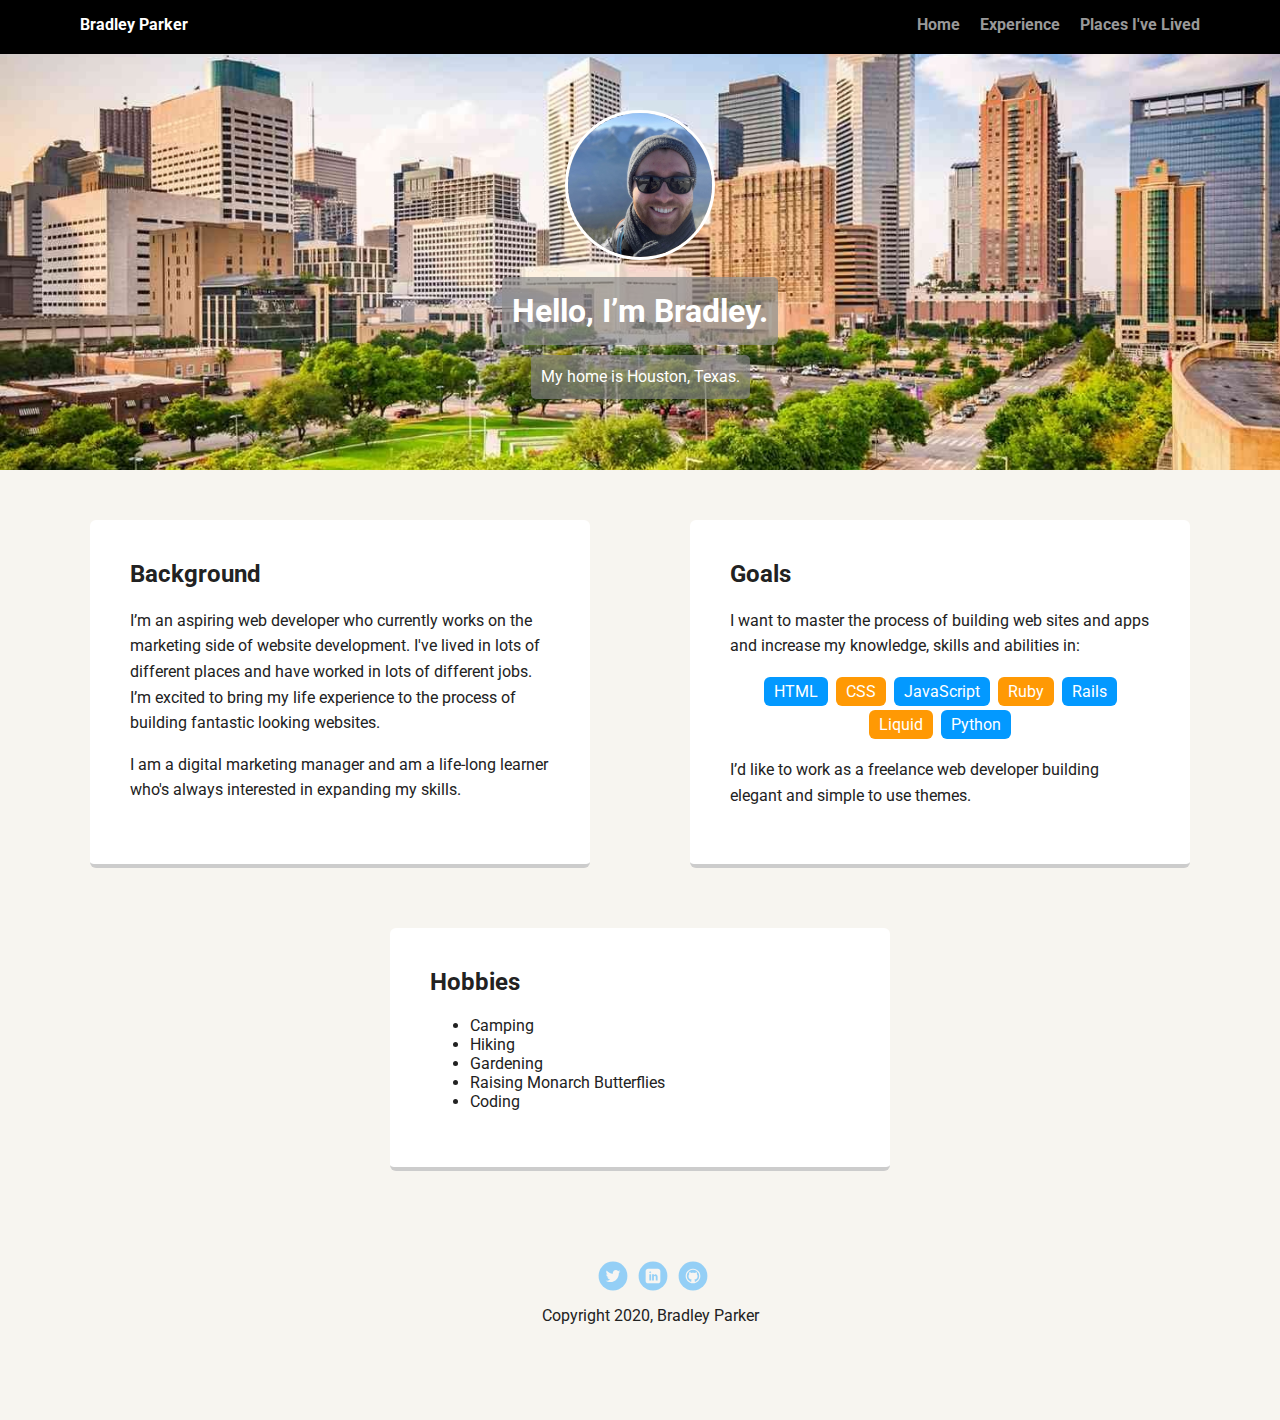
<file: index.html>
<!doctype html>
<html lang="en">
<head>
  <meta charset="utf-8">
  <title>Bradley Parker's Profile</title>
  <meta name="viewport" content="width=device-width, initial-scale=1.0">
  <link rel="stylesheet" href="styles.css">
  <link href="https://fonts.googleapis.com/css?family=Muli%7CRoboto:400,300,500,700,900" rel="stylesheet"></head>
  <body>

    <nav class="main-nav">
        <ul class="nav">
          <li class="name">Bradley Parker</li>
          <li><a href="index.html">Home</a></li>
          <li><a href="experience.html">Experience</a></li>
          <li><a href="places.html">Places I&apos;ve Lived</a></li>
        </ul>
    </nav>

    <header>
      <img src="images/IMG_0918.jpeg" alt="Bradley Parker at Banff" class="profile-image">
      <h1 class="tag name">Hello, I’m Bradley.</h1>
      <p class="tag location">My home is Houston, Texas.</p>
    </header>

    <main class="flex">
      <section class="card">
        <h2>Background</h2>
        <p>I’m an aspiring web developer who currently works on the marketing side of website development. I've lived in lots of different places and have worked in lots of different jobs. I’m excited to bring my life experience to the process of building fantastic looking websites.</p>
        <p>I am a digital marketing manager and am a life-long learner who's always interested in expanding my skills.</p>
      </section>

      <section class="card">
        <h2>Goals</h2>
        <p>I want to master the process of building web sites and apps and increase my knowledge, skills and abilities in:</p>
        <ul class="skills">
          <li>HTML</li>
          <li>CSS</li>
          <li>JavaScript</li>
          <li>Ruby</li>
          <li>Rails</li>
          <li>Liquid</li>
          <li>Python</li>
        </ul>
        <p>I’d like to work as a freelance web developer building elegant and simple to use themes.</p>
      </section>

      <section class="card">
        <h2>Hobbies</h2>
        <ul>
          <li>Camping</li>
          <li>Hiking</li>
          <li>Gardening</li>
          <li>Raising Monarch Butterflies</li>
          <li>Coding</li>
        </ul>
      </section>

    </main>
    <footer>
      <ul>
        <li><a href="https://twitter.com/parkerbradley93" class="social twitter" target="_blank">Twitter</a></li>
        <li><a href="https://www.linkedin.com/in/bradleydparker/" class="social linkedin" target="_blank">LinkedIn</a></li>
        <li><a href="https://github.com/parkerbradley" class="social github" target="_blank">Github</a></li>
      </ul>
      <p class="copyright">Copyright 2020, Bradley Parker</p>
    </footer>
  </body>
  </html>
</file>
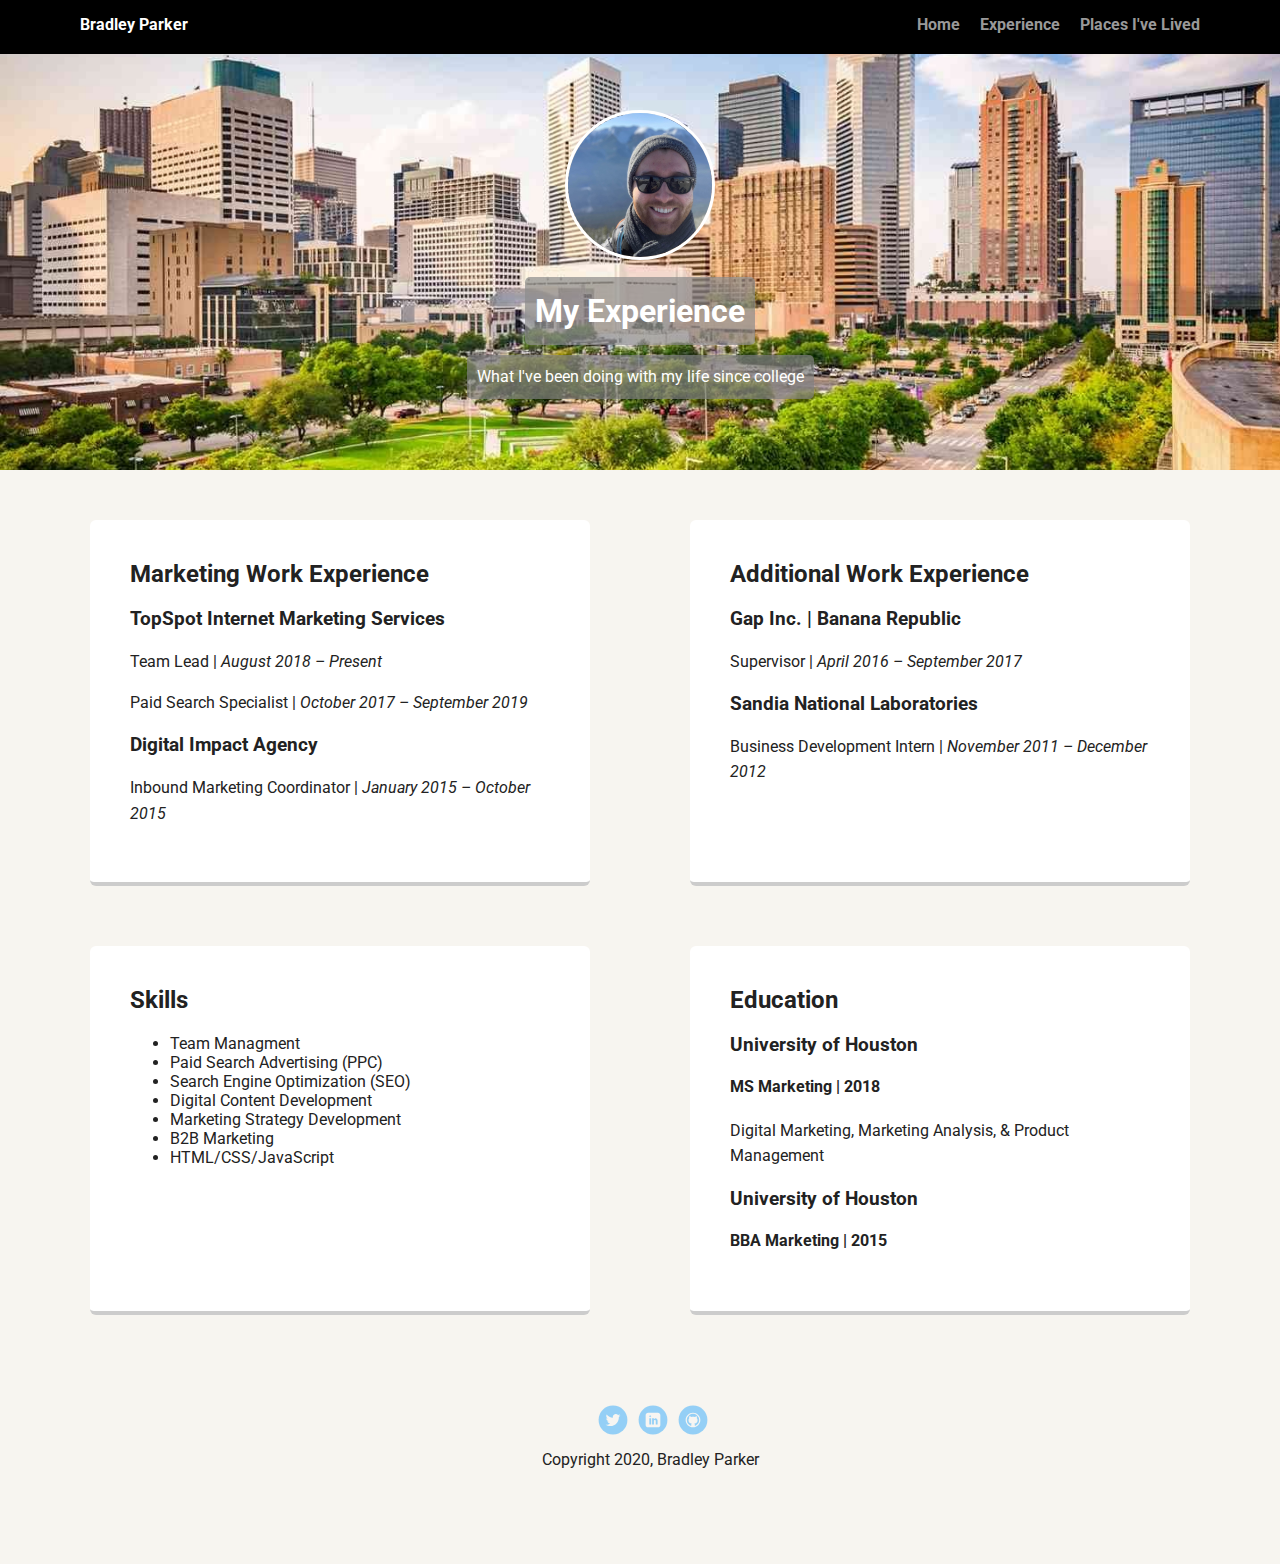
<file: experience.html>
<!DOCTYPE html>
<html lang="en" dir="ltr">
  <head>
    <meta charset="utf-8">
    <link rel="stylesheet" href="styles.css">
    <link href="https://fonts.googleapis.com/css?family=Muli%7CRoboto:400,300,500,700,900" rel="stylesheet">
    <title>Bradley Parker's Experience</title>
  </head>
  <body>
    <nav class="main-nav">
      <ul class="nav">
        <li class="name">Bradley Parker</li>
        <li><a href="index.html">Home</a></li>
        <li><a href="experience.html">Experience</a></li>
        <li><a href="places.html">Places I&apos;ve Lived</a></li>
      </ul>
    </nav>
    <header>
      <img src="images/IMG_0918.jpeg" alt="Bradley Parker at Banff" class="profile-image">
      <h1 class="tag name">My Experience</h1>
      <p class="tag location"> What I've been doing with my life since college</p>
    </header>
    <main class="flex">
      <section class="card">
        <h2>Marketing Work Experience</h2>
        <h3>TopSpot Internet Marketing Services</h3>
        <p>Team Lead | <em>August 2018 – Present</em></p>
        <p>Paid Search Specialist	| <em>October 2017 – September 2019</em></p>

        <h3>Digital Impact Agency</h3>
        <p>Inbound Marketing Coordinator | <em>January 2015 – October 2015</em></p>
      </section>

      <section class="card">
        <h2>Additional Work Experience</h2>
        <h3>Gap Inc. | Banana Republic</h3>
        <p>Supervisor	| <em>April 2016 – September 2017</em></p>

        <h3>Sandia National Laboratories</h3>
        <p>Business Development Intern | <em>November 2011 – December 2012</em></p>
      </section>

      <section class="card">
        <h2>Skills</h2>
        <ul>
          <li>Team Managment</li>
          <li>Paid Search Advertising (PPC)</li>
          <li>Search Engine Optimization (SEO)</li>
          <li>Digital Content Development</li>
          <li>Marketing Strategy Development</li>
          <li>B2B Marketing</li>
          <li>HTML/CSS/JavaScript</li>
        </ul>
      </section>

      <section class="card">
        <h2>Education</h2>
        <h3>University of Houston</h3>
        <h4>MS Marketing | 2018</h4>
        <p>Digital Marketing, Marketing Analysis, &amp; Product Management</p>

        <h3>University of Houston</h3>
        <h4>BBA Marketing | 2015</h4>
      </section>
    </main>
    <footer>
      <ul>
        <li><a href="https://twitter.com/parkerbradley93" class="social twitter" target="_blank">Twitter</a></li>
        <li><a href="https://www.linkedin.com/in/bradleydparker/" class="social linkedin" target="_blank">LinkedIn</a></li>
        <li><a href="https://github.com/parkerbradley" class="social github" target="_blank">Github</a></li>
      </ul>
      <p class="copyright">Copyright 2020, Bradley Parker</p>
    </footer>
  </body>
</html>
</file>
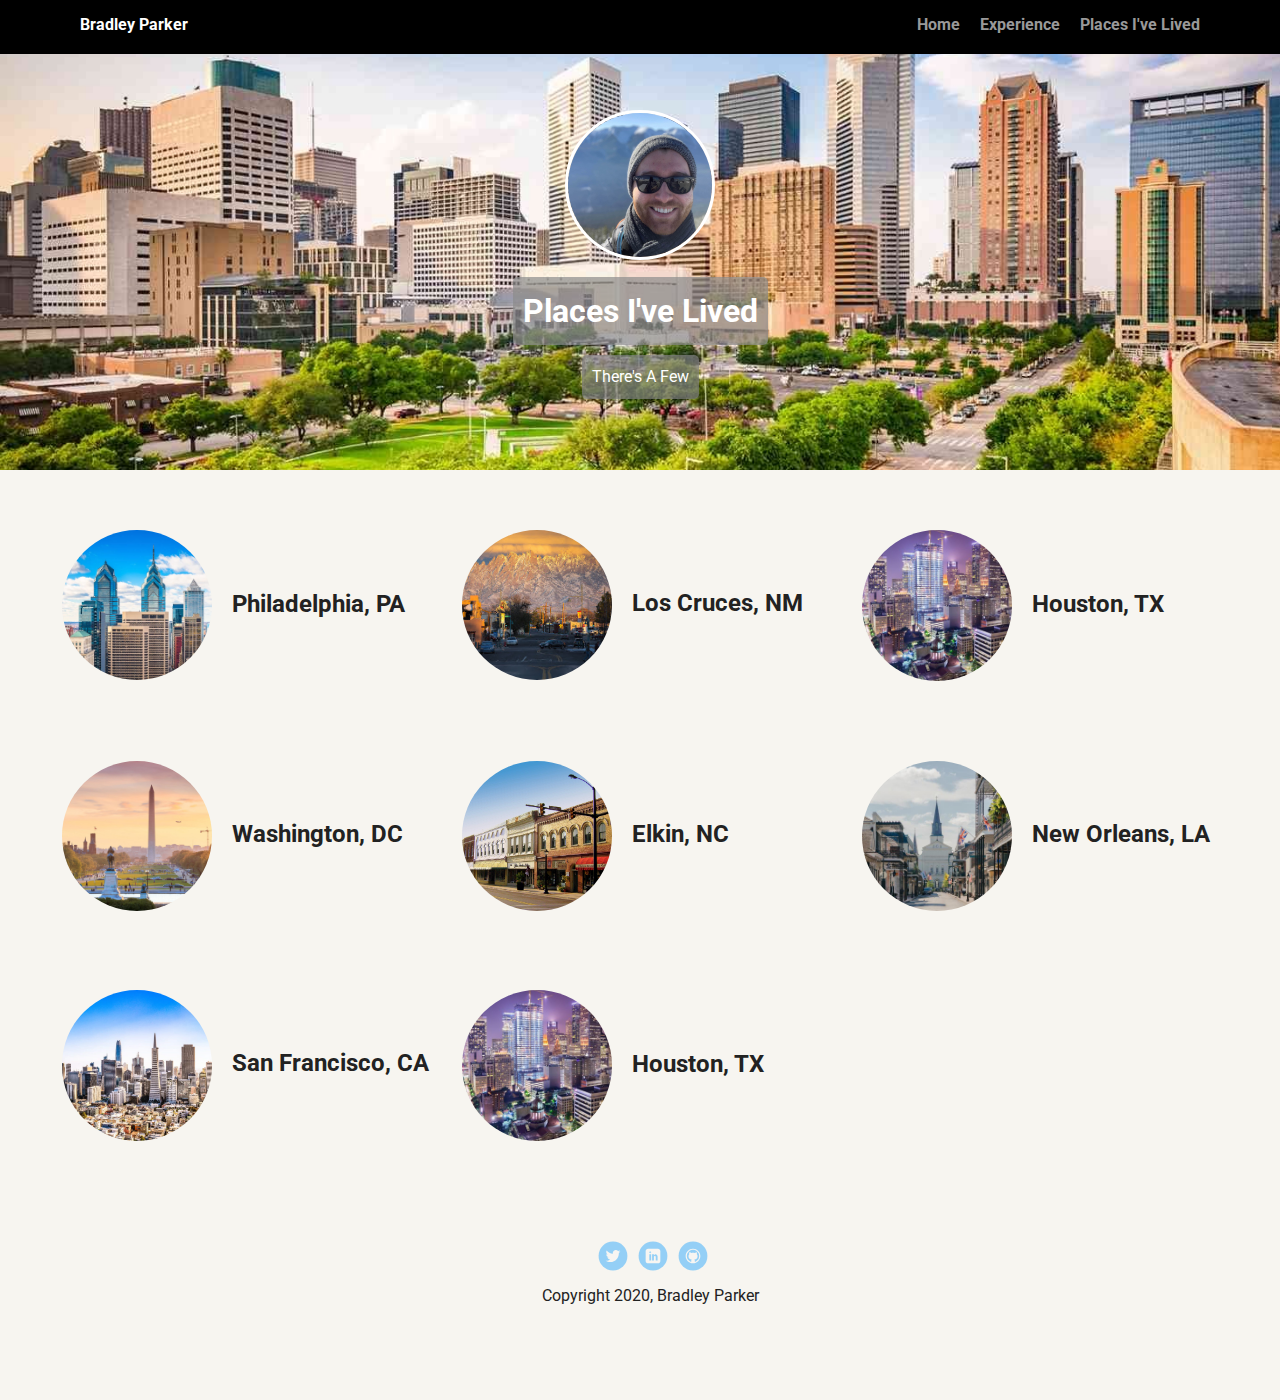
<file: places.html>
<!DOCTYPE html>
<html lang="en" dir="ltr">
  <head>
    <meta charset="utf-8">
    <meta name="viewport" content="width=device-width, initial-scale=1.0">
    <link rel="stylesheet" href="styles.css">
    <link href="https://fonts.googleapis.com/css?family=Muli%7CRoboto:400,300,500,700,900" rel="stylesheet">
    <title>Places I&apos;ve Lived</title>
  </head>
  <body>

    <nav class="main-nav">
        <ul class="nav">
          <li class="name">Bradley Parker</li>
          <li><a href="index.html">Home</a></li>
          <li><a href="experience.html">Experience</a></li>
          <li><a href="places.html">Places I&apos;ve Lived</a></li>
        </ul>
    </nav>

    <header>
      <img src="images/IMG_0918.jpeg" alt="Bradley Parker at Banff" class="profile-image">
      <h1 class="tag name">Places I&apos;ve Lived</h1>
      <p class="tag location">There&apos;s A Few</p>
    </header>

    <main>
      <section class="places">

        <div class="place-name">
          <h2><img src="images/philadelphia.jpeg" alt="Philadelphia Skyline" class="place">Philadelphia, PA</h2>
        </div>
        <div class="place-name">
          <h2><img src="images/los-cruces.jpg" alt="Los Cruses, NM" class="place">Los Cruces, NM</h2>
        </div>
        <div class="place-name">
          <h2><img src="images/houston-night.jpg" alt="Houston, TX" class="place">Houston, TX</h2>
        </div>
        <div class="place-name">
          <h2><img src="images/washington.jpg" alt="Washington, DC" class="place">Washington, DC</h2>
        </div>
        <div class="place-name">
          <h2><img src="images/elkin.jpg" alt="Elkin, NC" class="place">Elkin, NC</h2>
        </div>
        <div class="place-name">
          <h2><img src="images/new-orleans.jpg" alt="New Orleans, LA" class="place">New Orleans, LA</h2>
        </div>
        <div class="place-name">
          <h2><img src="images/san-francisco.jpeg" alt="San Francisco, CA" class="place">San Francisco, CA</h2>
        </div>
        <div class="place-name">
          <h2><img src="images/houston-night.jpg" alt="Houston, TX" class="place">Houston, TX</h2>
        </div>
        <div class="place-name"></div>
      </section>
    </main>

    <footer>
      <ul>
        <li><a href="https://twitter.com/parkerbradley93" class="social twitter" target="_blank">Twitter</a></li>
        <li><a href="https://www.linkedin.com/in/bradleydparker/" class="social linkedin" target="_blank">LinkedIn</a></li>
        <li><a href="https://github.com/parkerbradley" class="social github" target="_blank">Github</a></li>
      </ul>
      <p class="copyright">Copyright 2020, Bradley Parker</p>
    </footer>
  </body>
</html>
</file>
<file: styles.css>
/* Global Layout Set-up */
* {
  box-sizing: border-box;
}

body {
  margin: 0;
  padding: 0;
  font-family: 'Roboto', sans-serif;
  color: #222;
  background: #f7f5f0;
  text-align: center;
}
/* Link Styles */

a {
  text-decoration: none;
  color: #999;
}
a:hover {
  color: #6633ff;
}

/* Section Styles */

.main-nav {
  width: 100%;
  background: black;
  min-height: 30px;
  padding: 10px;
  position: fixed;
  text-align: center;
}
.nav {
  display: flex;
  justify-content: space-around;
  font-weight: 700;
  list-style-type: none;
  margin: 0 auto;
  padding: 0;
}

.nav .name {
    display: block;
    margin-right: auto;
    color: white;
}
.nav li {
  padding: 5px 10px 10px 10px;
}
.nav a {
  transition: all .5s;
}
.nav a:hover {
  color: white
}

header {
  text-align: center;
  background: url('images/houston.jpg') no-repeat top center ;
  background-size: cover;
  overflow: hidden;
  padding-top: 60px;
}
header {
  line-height: 1.5;
}
header .profile-image {
  margin-top: 50px;
  width: 150px;
  height: 150px;
  border-radius: 50%;
  border: 3px solid #fff;
  transition: all .5s;
}
header .profile-image:hover {
  transform: scale(1.4) rotate(360deg);
}
.tag {
  background-color: rgba(140, 140, 140, 0.7);
  color: #fff;
  padding: 10px;
  border-radius: 5px;
  display: table;
  margin: 10px auto;
}
.location {
  background-color: rgba(128, 128, 128, 0.7);
  color: #fff;
}

.card {
  margin: 30px;
  padding: 20px 40px 40px;
  max-width: 500px;
  text-align: left;
  background: #fff;
  border-bottom: 4px solid #ccc;
  border-radius: 6px;
  transition: all .5s;
  /* adapted from https://getflywheel.com/layout/flexbox-create-modern-card-design-layout/ */
  flex: 0 1 50%;

}
.card:hover {
/* adapted from https://developer.mozilla.org/en-US/docs/Web/CSS/box-shadow */
  box-shadow: 5px 5px 5px grey;
}

ul.skills {
  padding: 0;
  text-align: center;
}

.skills li {
  border-radius: 6px;
  display: inline-block;
  background: #ff9904;
  color: white;
  padding: 5px 10px;
  margin: 2px;
}

.skills li:nth-child(odd) {
  background: #0399ff;
}

footer {
  width: 100%;
  min-height: 30px;
  padding: 20px 0 40px 20px;
}

footer .copyright {
  top: -8px;
  font-size: .75em;
}

footer ul {
  list-style-type: none;
  margin: 0;
  padding: 0;
}

footer ul li {
  display: inline-block;
}

a.social {
  display: inline-block;
  text-indent: -9999px;
  margin-left: 5px;
  width: 30px;
  height: 30px;
  background-size: 30px 30px;
  opacity: .4;
  transition: all .5s;
}
a.twitter {
  background-image: url(images/twitter.svg);
}
a.linkedin {
  background-image: url(images/linkedin.svg);
}
a.github {
  background-image: url(images/github.svg);
}
a.social:hover {
  opacity: 1;
}
.clearfix {
  clear: both;
}

/* Styles for larger screens */
@media screen and (min-width: 720px) {

  .flex {
      display: -ms-flexbox;      /* TWEENER - IE 10 */
      display: flex;
      max-width: 1200px;
      -ms-flex-pack: distribute;
      justify-content: space-around;
      margin: 0 auto;
      /* adapted from https://getflywheel.com/layout/flexbox-create-modern-card-design-layout/ */
      flex-wrap: wrap;
  }

  header {
    min-height: 470px;
  }

  .nav {
    max-width: 1200px;
    padding: 0 30px;
  }


  main {
    padding-top: 20px;
  }

  main p {
    line-height: 1.6em;
  }

  footer {
    font-size: 1.3em;
    max-width: 1200px;
    margin: 40px auto;
  }

  .place {
    border-radius: 50%;
    vertical-align: middle;
    margin: 20px;
    max-width: 150px;
  }

  .place:hover {
    transform: scale(1.4);
  }

  .places {
    max-width: 1000px;
    margin: 0 auto;
    display: -ms-flexbox;      /* TWEENER - IE 10 */
    display: flex;
    max-width: 1200px;
    -ms-flex-pack: distribute;
    justify-content: space-around;
    flex-wrap: wrap;
    text-align: left;
  }

  .place-name {
    flex: 0 1 33%;
  }
}
</file>
